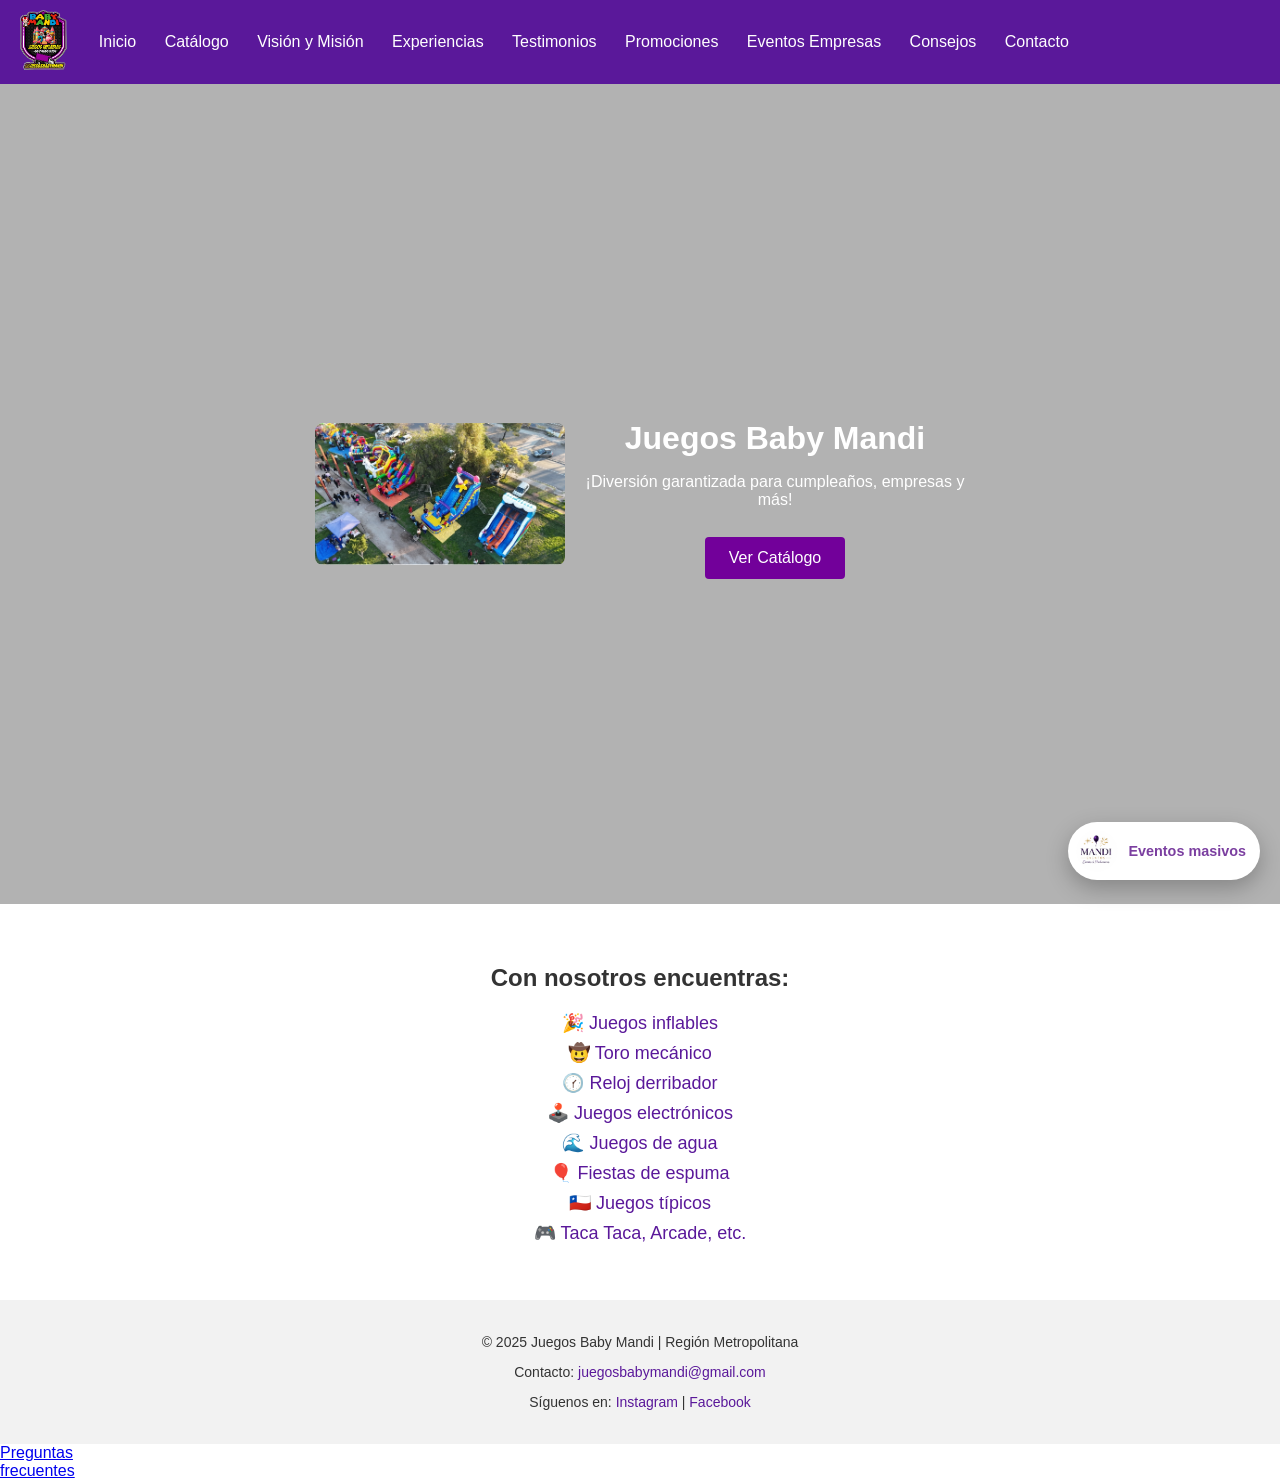
<file: index.html>
<!DOCTYPE html>
<html lang="es">
<head>
  <meta charset="UTF-8" />
  <meta name="viewport" content="width=device-width, initial-scale=1.0" />
  <title>Juegos Baby Mandi</title>
  <meta name="description" content="Arriendo de juegos inflables, toro mecánico, reloj derribador, toboganes y fiesta de espuma. Eventos para empresas y particulares.">
  <link rel="stylesheet" href="styles/main.css" />
</head>
<body>
  <header>
    <div class="header-container">
      <a href="index.html">
        <img src="img/logo.png" alt="Logo Juegos Baby Mandi" class="logo" />
      </a>
      <nav class="nav-menu">
        <a href="index.html">Inicio</a>
        <a href="catalogo.html">Catálogo</a>
        <a href="vision-mision.html">Visión y Misión</a>
        <a href="experiencias.html">Experiencias</a>
        <a href="testimonios.html">Testimonios</a>
        <a href="promociones.html">Promociones</a>
        <a href="eventos-empresas.html">Eventos Empresas</a>
        <a href="consejos.html">Consejos</a>
        <a href="contacto.html">Contacto</a>
      </nav>
    </div>
  </header>

  <section class="hero">
    <video class="hero-video" autoplay muted loop playsinline>
      <source src="videos/fondo.mp4" type="video/mp4">
      Tu navegador no soporta video HTML5.
    </video>
    <div class="hero-overlay">
      <img src="img/imagen1.jpg" alt="Nuestros juegos" class="hero-img" />
      <div class="hero-text">
        <h1>Juegos Baby Mandi</h1>
        <p>¡Diversión garantizada para cumpleaños, empresas y más!</p>
        <a href="catalogo.html" class="btn-primary">Ver Catálogo</a>
      </div>
    </div>
  </section>

  <section class="offers">
    <h2>Con nosotros encuentras:</h2>
    <ul class="offers-list">
      <li><a href="inflables.html">🎉 Juegos inflables</a></li>
      <li><a href="mecanicos.html">🤠 Toro mecánico</a></li>
      <li><a href="inflables.html#reloj-d">🕜 Reloj derribador</a></li>
      <li><a href="electronicos.html">🕹️ Juegos electrónicos</a></li>
      <li><a href="agua.html">🌊 Juegos de agua</a></li>
      <li><a href="inflables.html#espuma">🎈 Fiestas de espuma</a></li>
      <li><a href="catalogo.html#tipicos">🇨🇱 Juegos típicos</a></li>
      <li><a href="catalogo.html#arcade">🎮 Taca Taca, Arcade, etc.</a></li>
    </ul>
  </section>

  <footer>
    <p>© 2025 Juegos Baby Mandi | Región Metropolitana</p>
    <p>Contacto: <a href="mailto:juegosbabymandi@gmail.com">juegosbabymandi@gmail.com</a></p>
    <p>Síguenos en:
      <a href="https://www.instagram.com/juegosbabymandi" target="_blank">Instagram</a> |
      <a href="https://www.facebook.com/JuegosBabyMandi" target="_blank">Facebook</a>
    </p>
  </footer>
<style>
.floating-eventos-btn {
  position: fixed;
  right: 20px;
  bottom: 20px;
  background: white;
  border-radius: 50px;
  padding: 8px 14px 8px 8px;
  display: flex;
  align-items: center;
  gap: 10px;
  text-decoration: none;
  box-shadow: 0 8px 22px rgba(0,0,0,0.25);
  z-index: 9999;
  transition: all 0.25s ease;
}

.floating-eventos-btn img {
  width: 42px;
  height: 42px;
  border-radius: 50%;
}

.floating-eventos-btn span {
  font-weight: 700;
  color: #7b3fa0;
  font-size: 0.9rem;
}

.floating-eventos-btn:hover {
  transform: translateY(-3px) scale(1.03);
}

@media (max-width: 768px) {
  .floating-eventos-btn {
    right: 14px;
    bottom: 120px;
  }
}
</style>
  
  <a href="eventos-empresas.html" class="floating-eventos-btn">
  <img src="img/logoeventos.png" alt="Eventos">
  <span>Eventos masivos</span>
  </a>

  <a href="preguntas-frecuentes.html" class="boton-faq-flotante" title="Preguntas frecuentes">
  <span>Preguntas<br>frecuentes</span>
  </a>
  
</body>
</html>
</file>
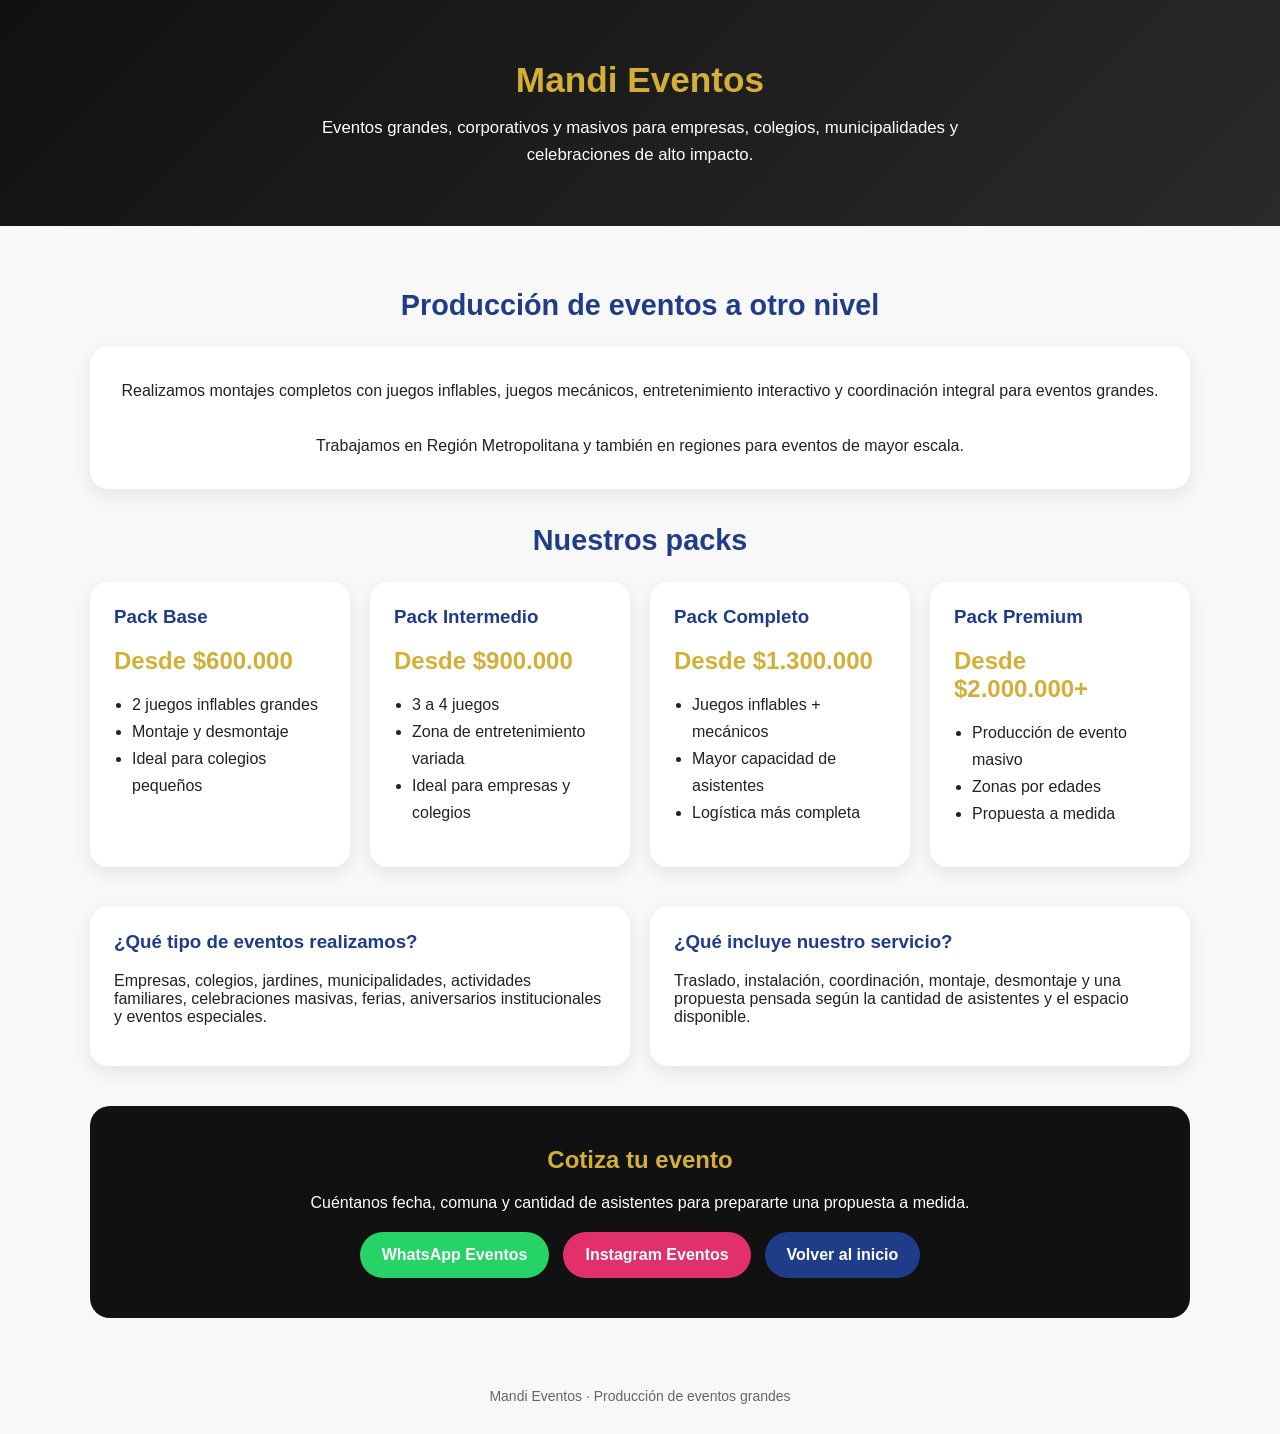
<file: Eventos.html>
<!DOCTYPE html>
<html lang="es">
<head>
  <meta charset="UTF-8" />
  <meta name="viewport" content="width=device-width, initial-scale=1.0" />
  <title>Mandi Eventos | Eventos Grandes</title>
  <style>
    body {
      margin: 0;
      font-family: Arial, sans-serif;
      background: #f8f8f8;
      color: #222;
    }

    .hero {
      background: linear-gradient(135deg, #111, #2a2a2a);
      color: white;
      text-align: center;
      padding: 60px 20px 40px;
    }

    .hero h1 {
      margin: 0;
      font-size: 2.2rem;
      color: #d4af37;
    }

    .hero p {
      margin-top: 15px;
      font-size: 1.05rem;
      max-width: 700px;
      margin-left: auto;
      margin-right: auto;
      line-height: 1.6;
    }

    .container {
      max-width: 1100px;
      margin: 0 auto;
      padding: 40px 20px;
    }

    .section-title {
      text-align: center;
      font-size: 1.8rem;
      margin-bottom: 25px;
      color: #1f3c88;
    }

    .intro-box {
      background: white;
      padding: 30px;
      border-radius: 18px;
      box-shadow: 0 6px 18px rgba(0,0,0,0.08);
      text-align: center;
      margin-bottom: 35px;
      line-height: 1.7;
    }

    .packs {
      display: grid;
      grid-template-columns: repeat(auto-fit, minmax(240px, 1fr));
      gap: 20px;
      margin-bottom: 40px;
    }

    .pack {
      background: white;
      border-radius: 18px;
      padding: 24px;
      box-shadow: 0 6px 18px rgba(0,0,0,0.08);
    }

    .pack h3 {
      margin-top: 0;
      color: #1f3c88;
    }

    .pack .price {
      font-size: 1.5rem;
      font-weight: bold;
      color: #d4af37;
      margin: 12px 0;
    }

    .pack ul {
      padding-left: 18px;
      line-height: 1.7;
    }

    .grid-2 {
      display: grid;
      grid-template-columns: repeat(auto-fit, minmax(280px, 1fr));
      gap: 20px;
      margin-bottom: 40px;
    }

    .card {
      background: white;
      border-radius: 18px;
      padding: 24px;
      box-shadow: 0 6px 18px rgba(0,0,0,0.08);
    }

    .card h3 {
      margin-top: 0;
      color: #1f3c88;
    }

    .cta {
      text-align: center;
      background: #111;
      color: white;
      padding: 40px 20px;
      border-radius: 20px;
      margin-top: 20px;
    }

    .cta h2 {
      color: #d4af37;
      margin-top: 0;
    }

    .buttons {
      margin-top: 20px;
      display: flex;
      flex-wrap: wrap;
      justify-content: center;
      gap: 14px;
    }

    .btn {
      display: inline-block;
      text-decoration: none;
      padding: 14px 22px;
      border-radius: 999px;
      font-weight: bold;
      transition: 0.2s ease;
    }

    .btn-whatsapp {
      background: #25D366;
      color: white;
    }

    .btn-instagram {
      background: #E1306C;
      color: white;
    }

    .btn-home {
      background: #1f3c88;
      color: white;
    }

    .btn:hover {
      transform: translateY(-2px);
      opacity: 0.95;
    }

    footer {
      text-align: center;
      padding: 30px 20px;
      font-size: 14px;
      color: #666;
    }
  </style>
</head>
<body>

  <section class="hero">
    <h1>Mandi Eventos</h1>
    <p>
      Eventos grandes, corporativos y masivos para empresas, colegios,
      municipalidades y celebraciones de alto impacto.
    </p>
  </section>

  <div class="container">
    <h2 class="section-title">Producción de eventos a otro nivel</h2>

    <div class="intro-box">
      Realizamos montajes completos con juegos inflables, juegos mecánicos,
      entretenimiento interactivo y coordinación integral para eventos grandes.
      <br><br>
      Trabajamos en Región Metropolitana y también en regiones para eventos de mayor escala.
    </div>

    <h2 class="section-title">Nuestros packs</h2>
    <div class="packs">
      <div class="pack">
        <h3>Pack Base</h3>
        <div class="price">Desde $600.000</div>
        <ul>
          <li>2 juegos inflables grandes</li>
          <li>Montaje y desmontaje</li>
          <li>Ideal para colegios pequeños</li>
        </ul>
      </div>

      <div class="pack">
        <h3>Pack Intermedio</h3>
        <div class="price">Desde $900.000</div>
        <ul>
          <li>3 a 4 juegos</li>
          <li>Zona de entretenimiento variada</li>
          <li>Ideal para empresas y colegios</li>
        </ul>
      </div>

      <div class="pack">
        <h3>Pack Completo</h3>
        <div class="price">Desde $1.300.000</div>
        <ul>
          <li>Juegos inflables + mecánicos</li>
          <li>Mayor capacidad de asistentes</li>
          <li>Logística más completa</li>
        </ul>
      </div>

      <div class="pack">
        <h3>Pack Premium</h3>
        <div class="price">Desde $2.000.000+</div>
        <ul>
          <li>Producción de evento masivo</li>
          <li>Zonas por edades</li>
          <li>Propuesta a medida</li>
        </ul>
      </div>
    </div>

    <div class="grid-2">
      <div class="card">
        <h3>¿Qué tipo de eventos realizamos?</h3>
        <p>
          Empresas, colegios, jardines, municipalidades, actividades familiares,
          celebraciones masivas, ferias, aniversarios institucionales y eventos especiales.
        </p>
      </div>

      <div class="card">
        <h3>¿Qué incluye nuestro servicio?</h3>
        <p>
          Traslado, instalación, coordinación, montaje, desmontaje y una propuesta
          pensada según la cantidad de asistentes y el espacio disponible.
        </p>
      </div>
    </div>

    <div class="cta">
      <h2>Cotiza tu evento</h2>
      <p>
        Cuéntanos fecha, comuna y cantidad de asistentes para prepararte
        una propuesta a medida.
      </p>

      <div class="buttons">
        <a class="btn btn-whatsapp" href="https://wa.me/56900000000?text=Hola%2C%20me%20interesa%20cotizar%20un%20evento%20grande" target="_blank">
          WhatsApp Eventos
        </a>

        <a class="btn btn-instagram" href="https://instagram.com/tuinstagram" target="_blank">
          Instagram Eventos
        </a>

        <a class="btn btn-home" href="index.html">
          Volver al inicio
        </a>
      </div>
    </div>
  </div>

  <footer>
    Mandi Eventos · Producción de eventos grandes
  </footer>

</body>
</html>
</file>
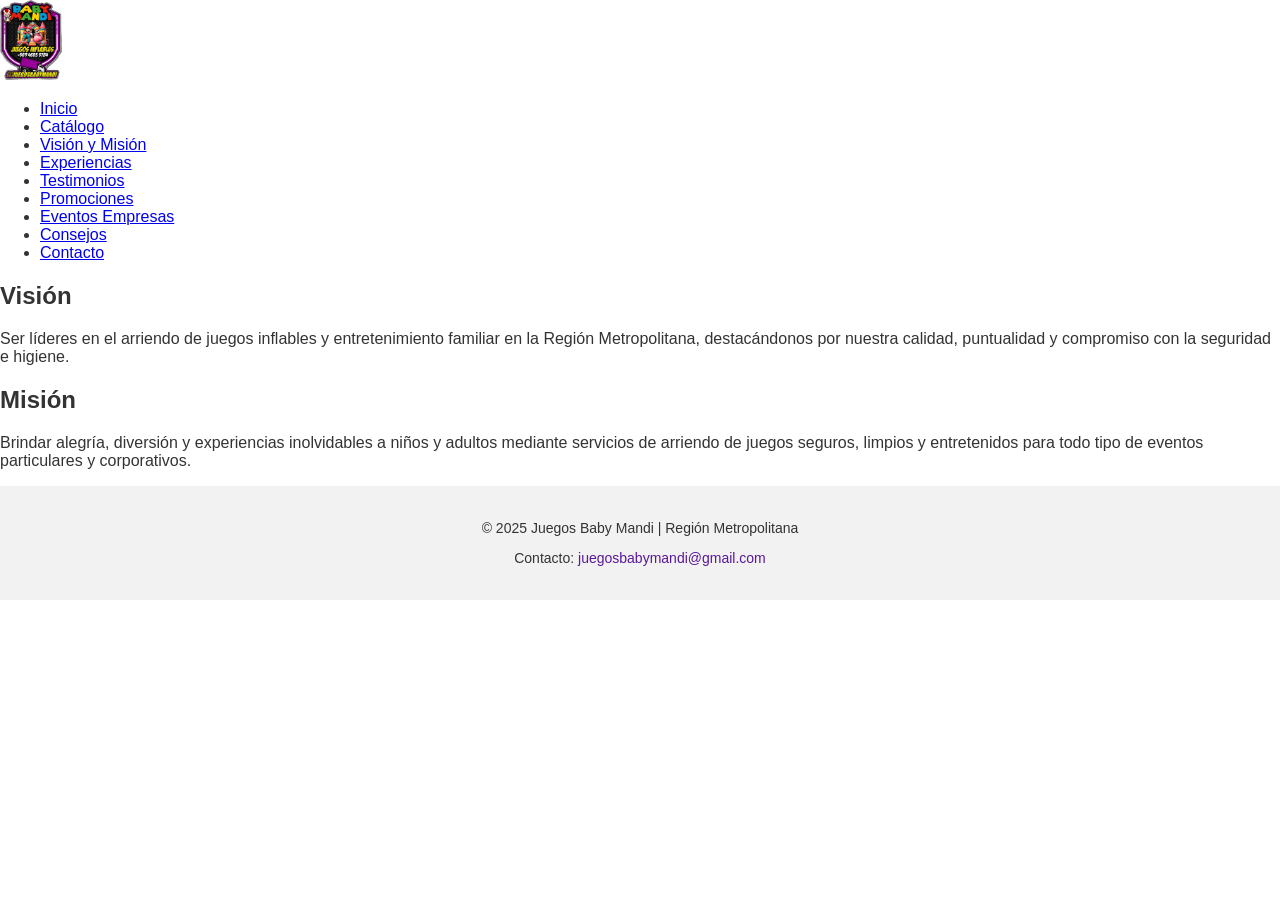
<file: vision-mision.html>
<!DOCTYPE html>
<html lang="es">
<head>
  <meta charset="UTF-8">
  <meta name="viewport" content="width=device-width, initial-scale=1.0">
  <title>Visión y Misión - Juegos Baby Mandi</title>
  <link rel="stylesheet" href="styles/main.css">
</head>
<body>

  <header>
    <a href="index.html">
      <img src="img/logo.png" alt="Logo Juegos Baby Mandi" style="height: 80px;">
    </a>
    <nav>
      <ul>
        <li><a href="index.html">Inicio</a></li>
        <li><a href="catalogo.html">Catálogo</a></li>
        <li><a href="vision-mision.html">Visión y Misión</a></li>
        <li><a href="experiencias.html">Experiencias</a></li>
        <li><a href="testimonios.html">Testimonios</a></li>
        <li><a href="promociones.html">Promociones</a></li>
        <li><a href="eventos-empresas.html">Eventos Empresas</a></li>
        <li><a href="consejos.html">Consejos</a></li>
        <li><a href="contacto.html">Contacto</a></li>
      </ul>
    </nav>
  </header>

  <main>
    <section>
      <h1>Visión</h1>
      <p>
        Ser líderes en el arriendo de juegos inflables y entretenimiento familiar en la Región Metropolitana, destacándonos por nuestra calidad, puntualidad y compromiso con la seguridad e higiene.
      </p>
    </section>

    <section>
      <h1>Misión</h1>
      <p>
        Brindar alegría, diversión y experiencias inolvidables a niños y adultos mediante servicios de arriendo de juegos seguros, limpios y entretenidos para todo tipo de eventos particulares y corporativos.
      </p>
    </section>
  </main>

  <footer>
    <p>&copy; 2025 Juegos Baby Mandi | Región Metropolitana</p>
    <p>Contacto: <a href="mailto:juegosbabymandi@gmail.com">juegosbabymandi@gmail.com</a></p>
  </footer>

</body>
</html>
</file>
<file: styles/main.css>
body {
  margin: 0;
  font-family: Arial, sans-serif;
  color: #333;
}

.header-container {
  display: flex;
  align-items: center;
  background-color: #5a189a;
  padding: 10px 20px;
}

.logo {
  height: 60px;
  margin-right: 20px;
}

.nav-menu a {
  color: #fff;
  text-decoration: none;
  margin: 0 12px;
  font-size: 16px;
}

.nav-menu a:hover {
  text-decoration: underline;
}

.hero {
  position: relative;
  width: 100%;
  height: calc(100vh - 80px);
  overflow: hidden;
}

.hero-video {
  width: 100%;
  height: 100%;
  object-fit: cover;
}

.hero-overlay {
  position: absolute;
  top: 0;
  left: 0;
  width: 100%;
  height: 100%;
  display: flex;
  align-items: center;
  justify-content: center;
  background: rgba(0,0,0,0.3);
  padding: 20px;
  box-sizing: border-box;
  flex-wrap: wrap;
}

.hero-img {
  max-width: 250px;
  margin: 10px;
  border-radius: 8px;
}

.hero-text {
  max-width: 400px;
  text-align: center;
  color: #fff;
}

.hero-text h1 {
  margin: 10px 0;
  font-size: 2rem;
}

.btn-primary {
  display: inline-block;
  background-color: #72009a;
  color: white;
  padding: 12px 24px;
  margin-top: 12px;
  text-decoration: none;
  border-radius: 4px;
}

.btn-primary:hover {
  background-color: #52006a;
}

.offers {
  padding: 40px 20px;
  text-align: center;
}

.offers-list {
  list-style: none;
  padding: 0;
}

.offers-list li {
  margin: 8px 0;
}

.offers-list a {
  color: #5a189a;
  text-decoration: none;
  font-size: 18px;
}

.offers-list a:hover {
  text-decoration: underline;
}

footer {
  background-color: #f2f2f2;
  padding: 20px;
  text-align: center;
  font-size: 14px;
}

footer a {
  color: #5a189a;
  text-decoration: none;
}
</file>
